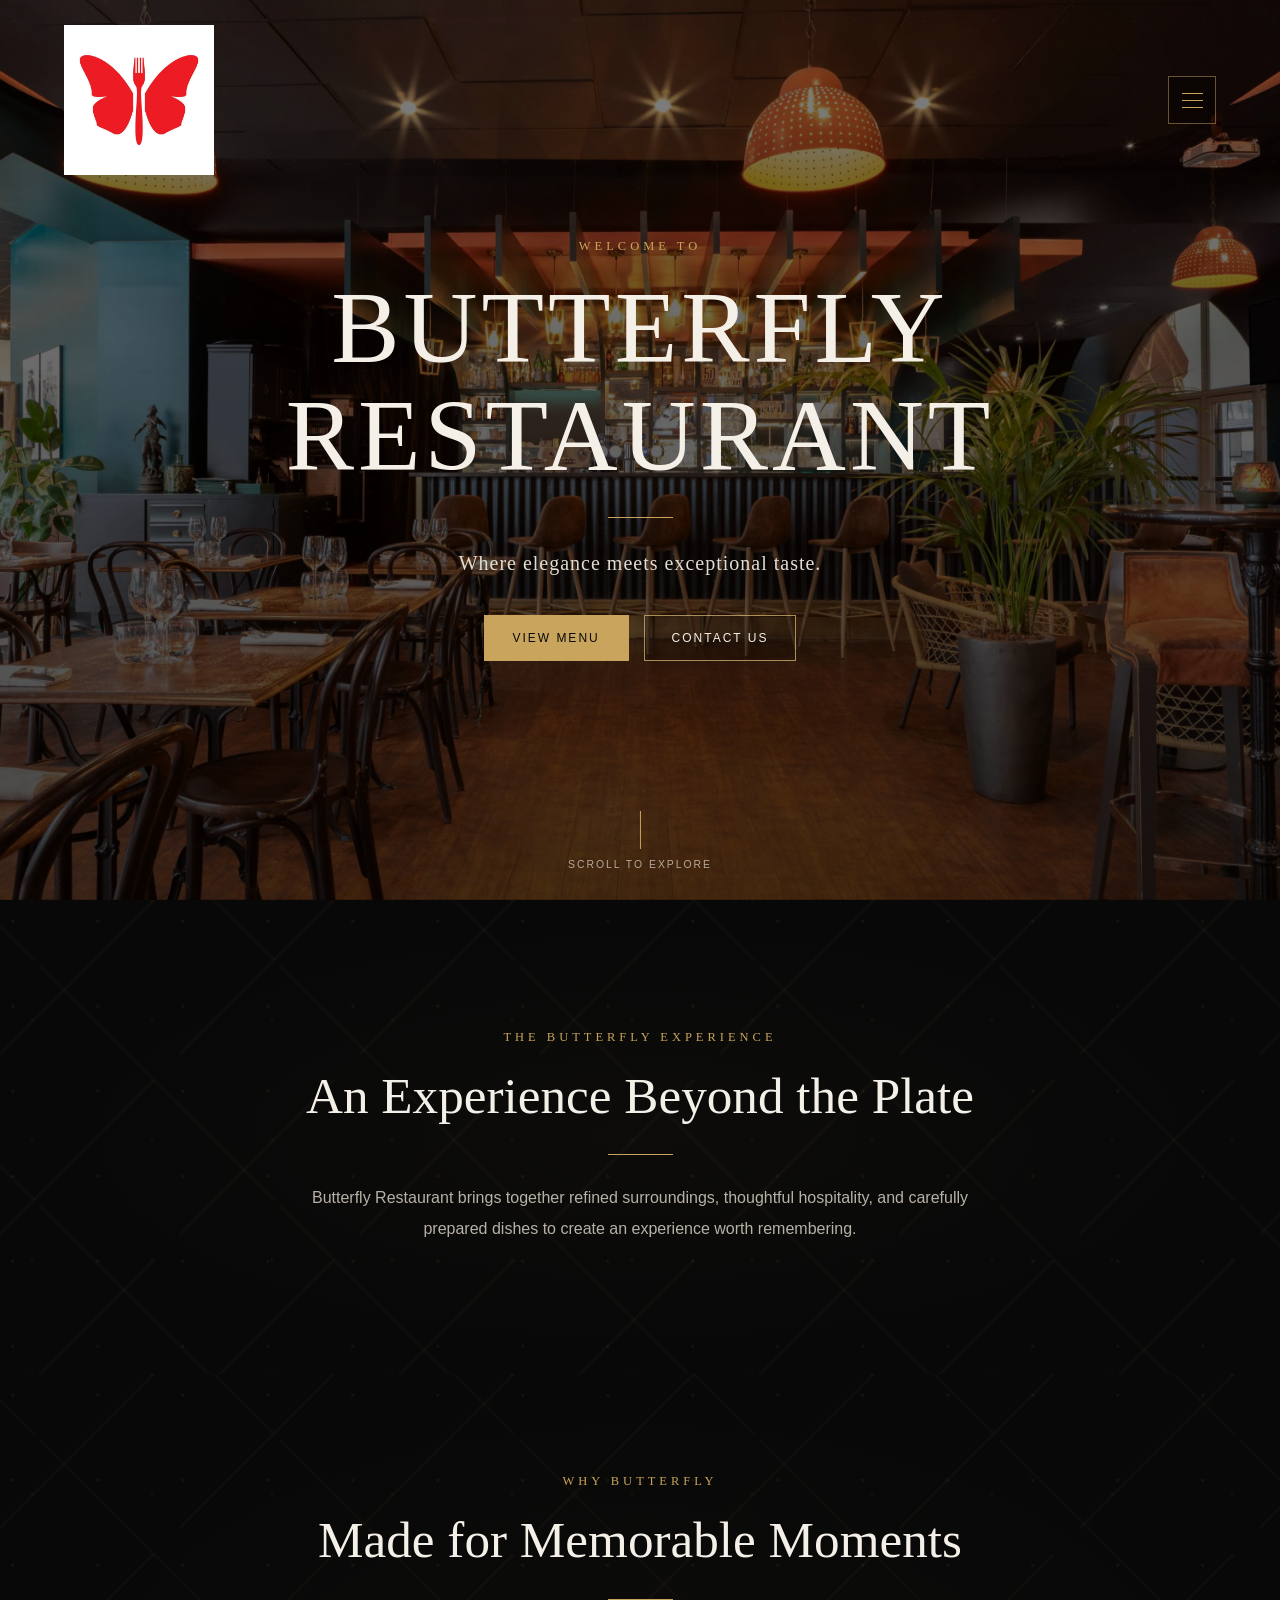
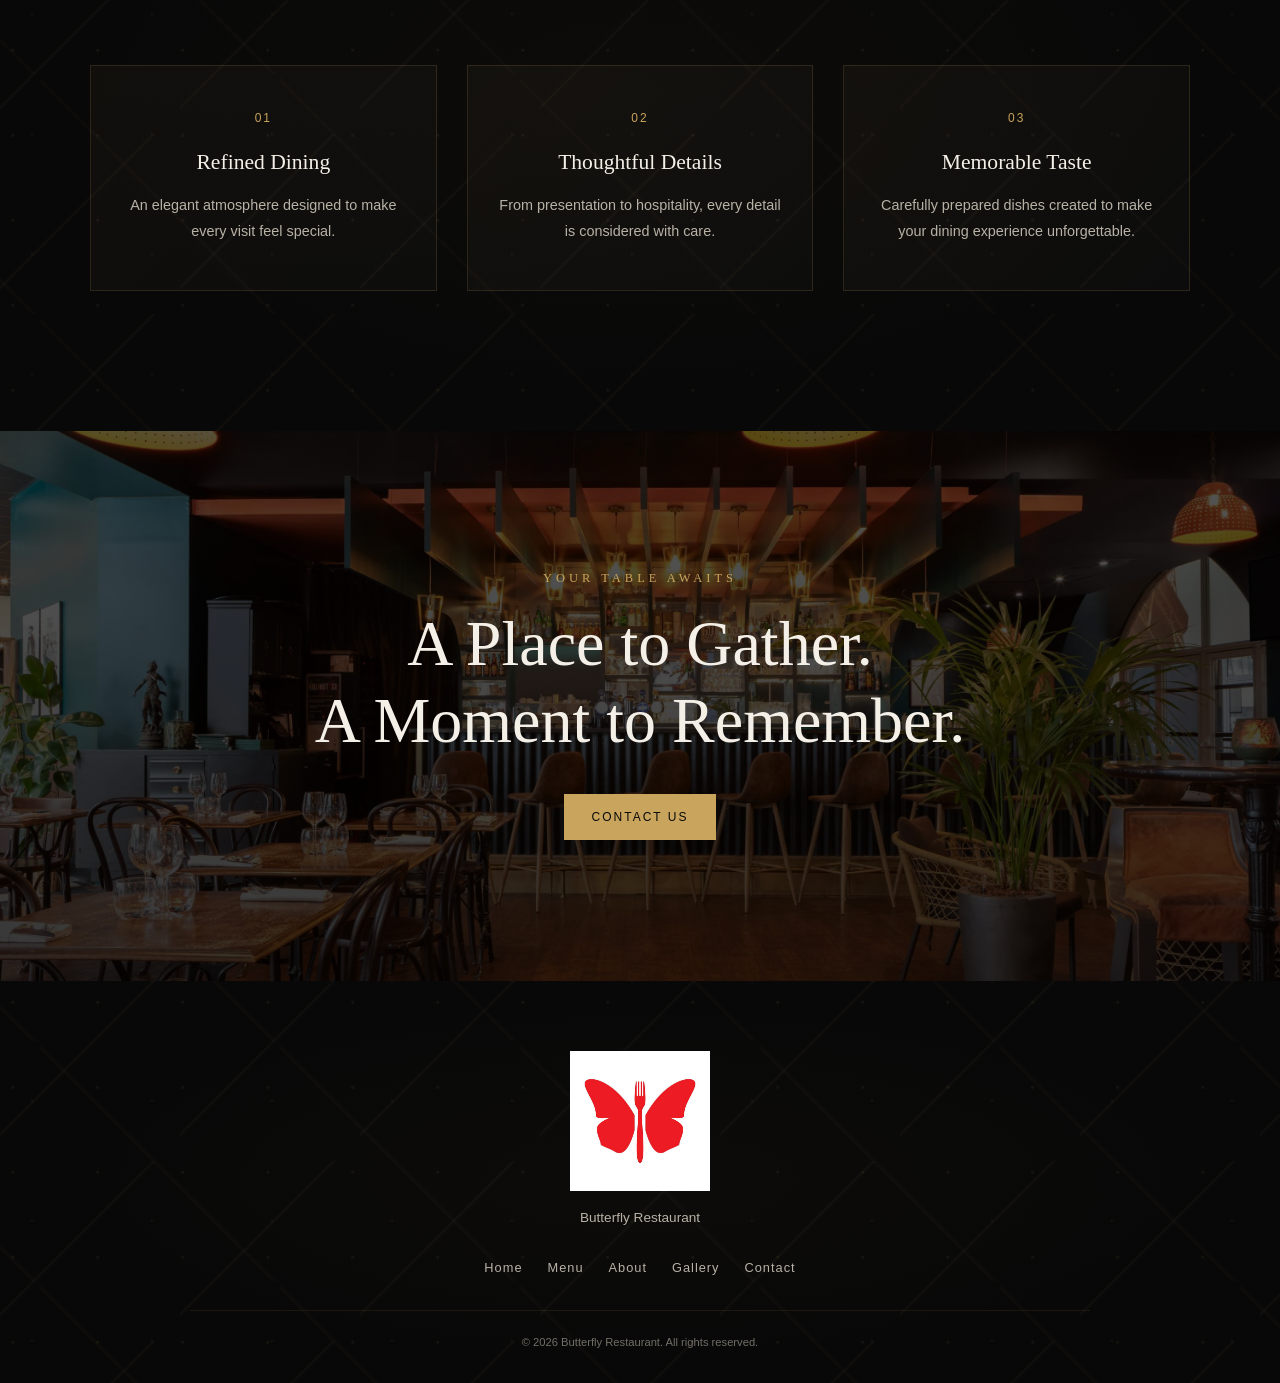
<file: index.html>
<!DOCTYPE html>
<html lang="en">
<head>
    <meta charset="UTF-8">
    <meta name="viewport" content="width=device-width, initial-scale=1.0">

    <title>Butterfly Restaurant</title>

    <link rel="stylesheet" href="style.css">
</head>

<body>

    <!-- ================= NAVBAR ================= -->

    <header class="navbar">

        <a href="index.html" class="logo">
            <img src="logo.jpg" alt="Butterfly Restaurant Logo">
        </a>

        <button class="menu-button" id="menuButton" aria-label="Open menu">
            <span></span>
            <span></span>
            <span></span>
        </button>

    </header>


    <!-- ================= FULL SCREEN MENU ================= -->

    <nav class="mobile-menu" id="mobileMenu">

        <button class="close-button" id="closeButton" aria-label="Close menu">
            ×
        </button>

        <div class="menu-links">

            <a href="index.html">Home</a>
            <a href="menu.html">Menu</a>
            <a href="about.html">About</a>
            <a href="gallery.html">Gallery</a>
            <a href="contact.html">Contact</a>

        </div>

    </nav>


    <!-- ================= HERO ================= -->

    <main>

        <section class="hero">

            <div class="hero-image"></div>

            <div class="hero-overlay"></div>

            <div class="hero-content">

                <p class="hero-label">WELCOME TO</p>

                <h1>Butterfly Restaurant</h1>

                <div class="gold-line"></div>

                <p class="hero-tagline">
                    Where elegance meets exceptional taste.
                </p>

                <div class="hero-buttons">

                    <a href="menu.html" class="gold-button">
                        View Menu
                    </a>

                    <a href="contact.html" class="outline-button">
                        Contact Us
                    </a>

                </div>

            </div>

            <div class="scroll-indicator">
                <span></span>
                <p>Scroll to explore</p>
            </div>

        </section>


        <!-- ================= INTRODUCTION ================= -->

        <section class="introduction section-pattern">

            <div class="section-container">

                <p class="section-label">THE BUTTERFLY EXPERIENCE</p>

                <h2>An Experience Beyond the Plate</h2>

                <div class="gold-line center"></div>

                <p class="intro-text">
                    Butterfly Restaurant brings together refined surroundings,
                    thoughtful hospitality, and carefully prepared dishes to
                    create an experience worth remembering.
                </p>

            </div>

        </section>


        <!-- ================= WHY CHOOSE US ================= -->

        <section class="why-us section-pattern">

            <div class="section-container">

                <p class="section-label">WHY BUTTERFLY</p>

                <h2>Made for Memorable Moments</h2>

                <div class="gold-line center"></div>


                <div class="features">


                    <!-- FEATURE 1 -->

                    <div class="feature-card">

                        <div class="feature-number">
                            01
                        </div>

                        <h3>Refined Dining</h3>

                        <p>
                            An elegant atmosphere designed to make every
                            visit feel special.
                        </p>

                    </div>


                    <!-- FEATURE 2 -->

                    <div class="feature-card">

                        <div class="feature-number">
                            02
                        </div>

                        <h3>Thoughtful Details</h3>

                        <p>
                            From presentation to hospitality, every detail
                            is considered with care.
                        </p>

                    </div>


                    <!-- FEATURE 3 -->

                    <div class="feature-card">

                        <div class="feature-number">
                            03
                        </div>

                        <h3>Memorable Taste</h3>

                        <p>
                            Carefully prepared dishes created to make your
                            dining experience unforgettable.
                        </p>

                    </div>


                </div>

            </div>

        </section>


        <!-- ================= FEATURED EXPERIENCE ================= -->

        <section class="experience">

            <div class="experience-image"></div>

            <div class="experience-overlay"></div>

            <div class="experience-content">

                <p class="section-label">YOUR TABLE AWAITS</p>

                <h2>A Place to Gather.<br>A Moment to Remember.</h2>

                <a href="contact.html" class="gold-button">
                    Contact Us
                </a>

            </div>

        </section>


        <!-- ================= FOOTER ================= -->

        <footer class="footer section-pattern">

            <div class="footer-content">

                <img
                    src="logo.jpg"
                    alt="Butterfly Restaurant Logo"
                    class="footer-logo"
                >

                <p>
                    Butterfly Restaurant
                </p>

                <div class="footer-links">

                    <a href="index.html">Home</a>
                    <a href="menu.html">Menu</a>
                    <a href="about.html">About</a>
                    <a href="gallery.html">Gallery</a>
                    <a href="contact.html">Contact</a>

                </div>

                <p class="copyright">
                    © 2026 Butterfly Restaurant. All rights reserved.
                </p>

            </div>

        </footer>

    </main>


    <script src="script.js"></script>

</body>
  </html>
</file>
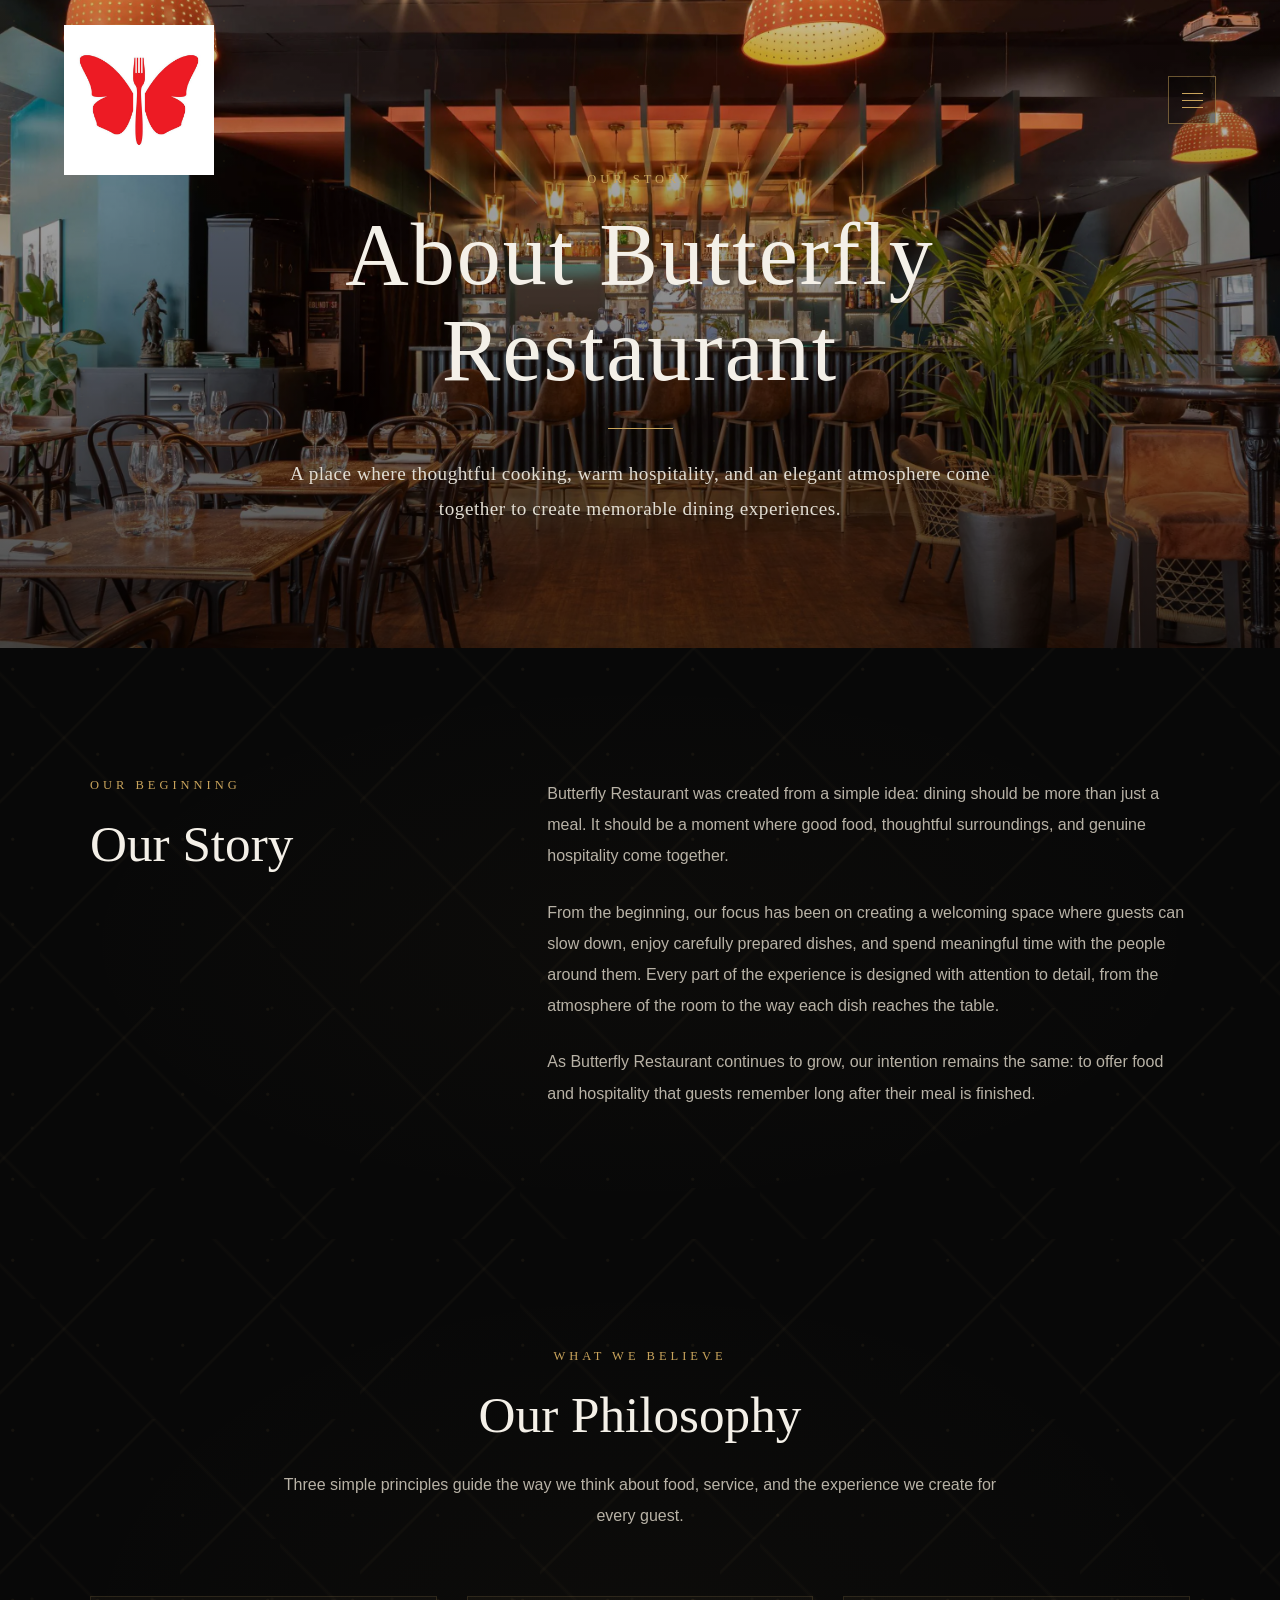
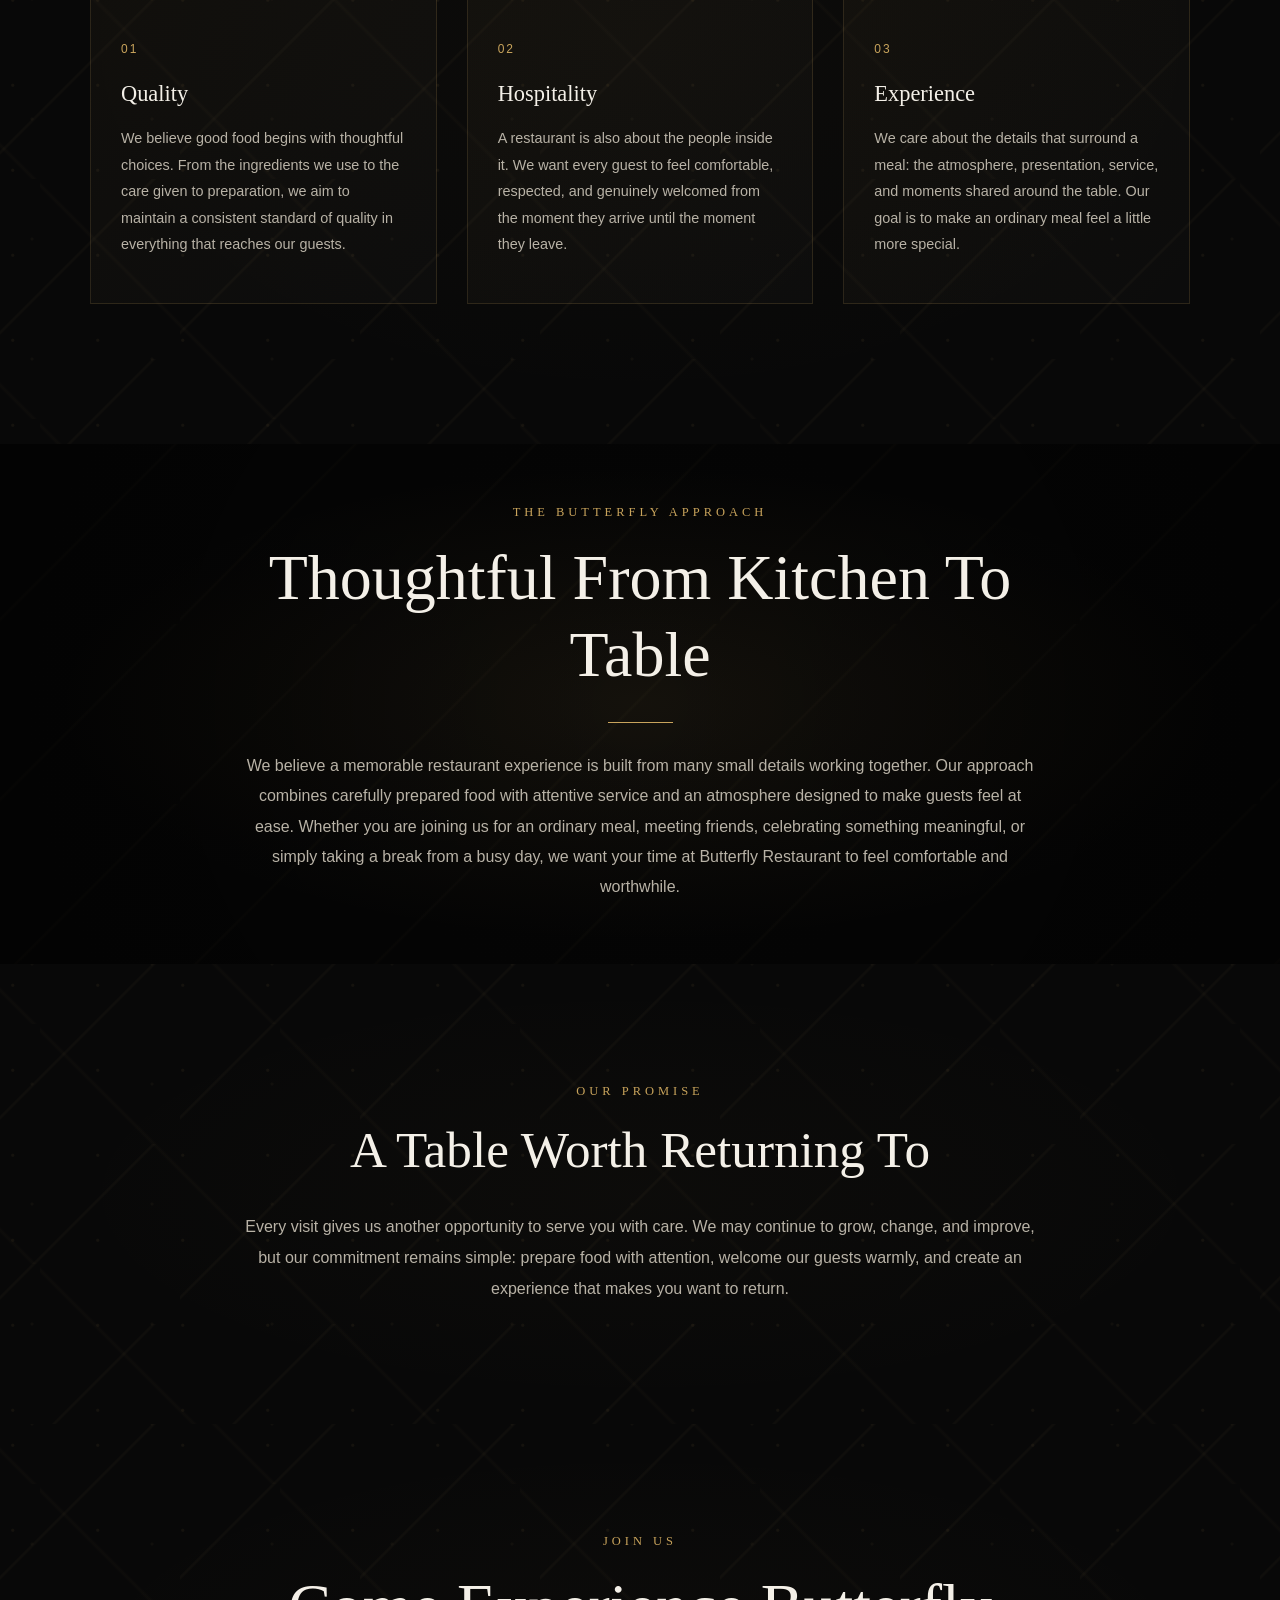
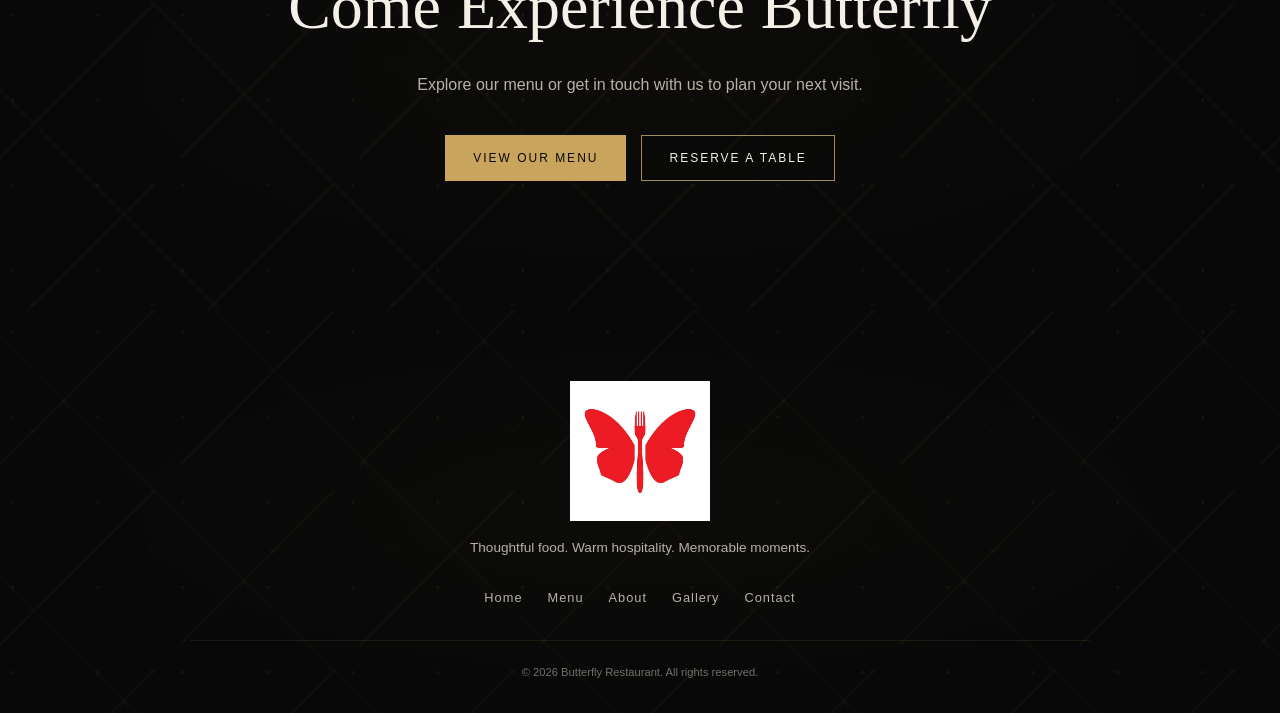
<file: about.html>
<!DOCTYPE html>
<html lang="en">

<head>

    <meta charset="UTF-8">

    <meta name="viewport" content="width=device-width, initial-scale=1.0">

    <title>About Us | Butterfly Restaurant</title>

    <!-- Global Styles -->
    <link rel="stylesheet" href="style.css">

    <!-- About Page Styles -->
    <link rel="stylesheet" href="about.css">

</head>


<body>


    <!-- ==================================================
         NAVBAR
    ================================================== -->

    <header class="navbar">

        <a href="index.html" class="logo">

            <img src="logo.jpg" alt="Butterfly Restaurant">

        </a>


        <button
            class="menu-button"
            id="menuButton"
            aria-label="Open menu"
        >

            <span></span>
            <span></span>
            <span></span>

        </button>

    </header>



    <!-- ==================================================
         FULL SCREEN MENU
    ================================================== -->

    <div class="mobile-menu" id="mobileMenu">

        <button
            class="close-button"
            id="closeButton"
            aria-label="Close menu"
        >
            ×
        </button>


        <nav class="menu-links">

            <a href="index.html">Home</a>

            <a href="menu.html">Menu</a>

            <a href="about.html">About</a>
           
            <a href="gallery.html">Gallery</a>

            <a href="contact.html">Contact</a>

        </nav>

    </div>



    <!-- ==================================================
         ABOUT HERO
    ================================================== -->

    <section class="about-hero">

        <div class="about-hero-overlay"></div>

        <div class="about-hero-pattern"></div>


        <div class="about-hero-content">

            <p class="hero-label">
                Our Story
            </p>

            <h1>
                About Butterfly Restaurant
            </h1>

            <div class="gold-line"></div>

            <p class="about-hero-text">
                A place where thoughtful cooking, warm hospitality,
                and an elegant atmosphere come together to create
                memorable dining experiences.
            </p>

        </div>

    </section>



    <!-- ==================================================
         OUR STORY
    ================================================== -->

    <section class="about-section section-pattern">

        <div class="about-container story-layout">

            <div class="about-heading">

                <p class="section-label">
                    Our Beginning
                </p>

                <h2>
                    Our Story
                </h2>

            </div>


            <div class="about-text">

                <p>
                    Butterfly Restaurant was created from a simple
                    idea: dining should be more than just a meal.
                    It should be a moment where good food, thoughtful
                    surroundings, and genuine hospitality come together.
                </p>

                <p>
                    From the beginning, our focus has been on creating
                    a welcoming space where guests can slow down,
                    enjoy carefully prepared dishes, and spend meaningful
                    time with the people around them. Every part of the
                    experience is designed with attention to detail,
                    from the atmosphere of the room to the way each
                    dish reaches the table.
                </p>

                <p>
                    As Butterfly Restaurant continues to grow, our
                    intention remains the same: to offer food and
                    hospitality that guests remember long after their
                    meal is finished.
                </p>

            </div>

        </div>

    </section>



    <!-- ==================================================
         OUR PHILOSOPHY
    ================================================== -->

    <section class="philosophy section-pattern">

        <div class="about-container">

            <div class="section-heading">

                <p class="section-label">
                    What We Believe
                </p>

                <h2>
                    Our Philosophy
                </h2>

                <p class="section-intro">
                    Three simple principles guide the way we think
                    about food, service, and the experience we create
                    for every guest.
                </p>

            </div>


            <div class="philosophy-grid">


                <!-- QUALITY -->

                <article class="philosophy-card">

                    <span class="philosophy-number">
                        01
                    </span>

                    <h3>
                        Quality
                    </h3>

                    <p>
                        We believe good food begins with thoughtful
                        choices. From the ingredients we use to the
                        care given to preparation, we aim to maintain
                        a consistent standard of quality in everything
                        that reaches our guests.
                    </p>

                </article>



                <!-- HOSPITALITY -->

                <article class="philosophy-card">

                    <span class="philosophy-number">
                        02
                    </span>

                    <h3>
                        Hospitality
                    </h3>

                    <p>
                        A restaurant is also about the people inside it.
                        We want every guest to feel comfortable,
                        respected, and genuinely welcomed from the
                        moment they arrive until the moment they leave.
                    </p>

                </article>



                <!-- EXPERIENCE -->

                <article class="philosophy-card">

                    <span class="philosophy-number">
                        03
                    </span>

                    <h3>
                        Experience
                    </h3>

                    <p>
                        We care about the details that surround a meal:
                        the atmosphere, presentation, service, and
                        moments shared around the table. Our goal is to
                        make an ordinary meal feel a little more special.
                    </p>

                </article>


            </div>

        </div>

    </section>



    <!-- ==================================================
         OUR APPROACH
    ================================================== -->

    <section class="approach-section">

        <div class="approach-overlay"></div>

        <div class="about-container approach-content">

            <p class="section-label">
                The Butterfly Approach
            </p>

            <h2>
                Thoughtful From Kitchen To Table
            </h2>

            <div class="gold-line center"></div>

            <p>
                We believe a memorable restaurant experience is built
                from many small details working together. Our approach
                combines carefully prepared food with attentive service
                and an atmosphere designed to make guests feel at ease.
                Whether you are joining us for an ordinary meal, meeting
                friends, celebrating something meaningful, or simply
                taking a break from a busy day, we want your time at
                Butterfly Restaurant to feel comfortable and worthwhile.
            </p>

        </div>

    </section>



    <!-- ==================================================
         OUR PROMISE
    ================================================== -->

    <section class="promise section-pattern">

        <div class="about-container promise-content">

            <p class="section-label">
                Our Promise
            </p>

            <h2>
                A Table Worth Returning To
            </h2>

            <p>
                Every visit gives us another opportunity to serve you
                with care. We may continue to grow, change, and improve,
                but our commitment remains simple: prepare food with
                attention, welcome our guests warmly, and create an
                experience that makes you want to return.
            </p>

        </div>

    </section>



    <!-- ==================================================
         CALL TO ACTION
    ================================================== -->

    <section class="about-cta section-pattern">

        <div class="about-container">

            <p class="section-label">
                Join Us
            </p>

            <h2>
                Come Experience Butterfly
            </h2>

            <p>
                Explore our menu or get in touch with us to plan
                your next visit.
            </p>


            <div class="hero-buttons">

                <a href="menu.html" class="gold-button">
                    View Our Menu
                </a>

                <a href="contact.html" class="outline-button">
                    Reserve a Table
                </a>

            </div>

        </div>

    </section>



    <!-- ==================================================
         FOOTER
    ================================================== -->

    <footer class="footer section-pattern">

        <div class="footer-content">

            <img
                src="logo.jpg"
                alt="Butterfly Restaurant"
                class="footer-logo"
            >

            <p>
                Thoughtful food. Warm hospitality. Memorable moments.
            </p>


            <div class="footer-links">

                <a href="index.html">Home</a>

                <a href="menu.html">Menu</a>

                <a href="about.html">About</a>

                <a href="gallery.html">Gallery</a>

                <a href="contact.html">Contact</a>

            </div>


            <p class="copyright">
                © 2026 Butterfly Restaurant. All rights reserved.
            </p>

        </div>

    </footer>



    <!-- ==================================================
         GLOBAL JAVASCRIPT
    ================================================== -->

    <script src="script.js"></script>

</body>

  </html>
</file>
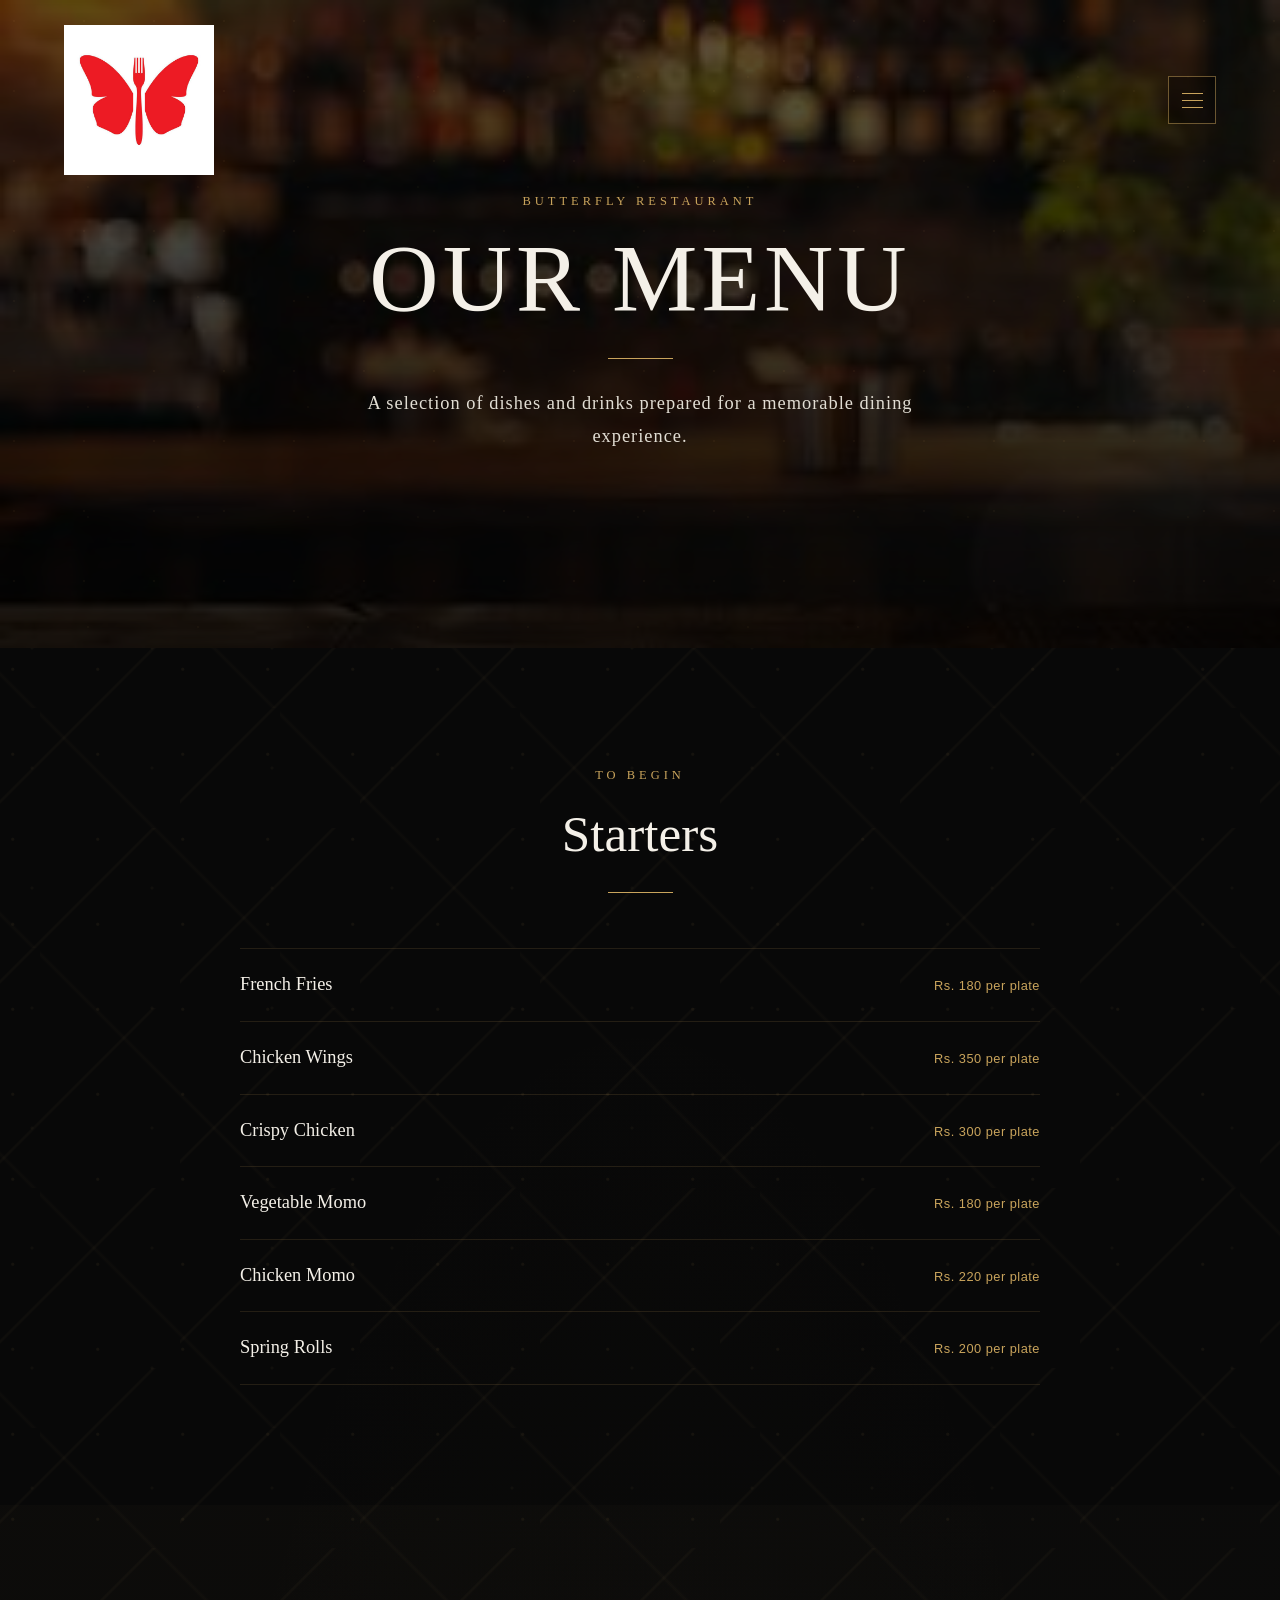
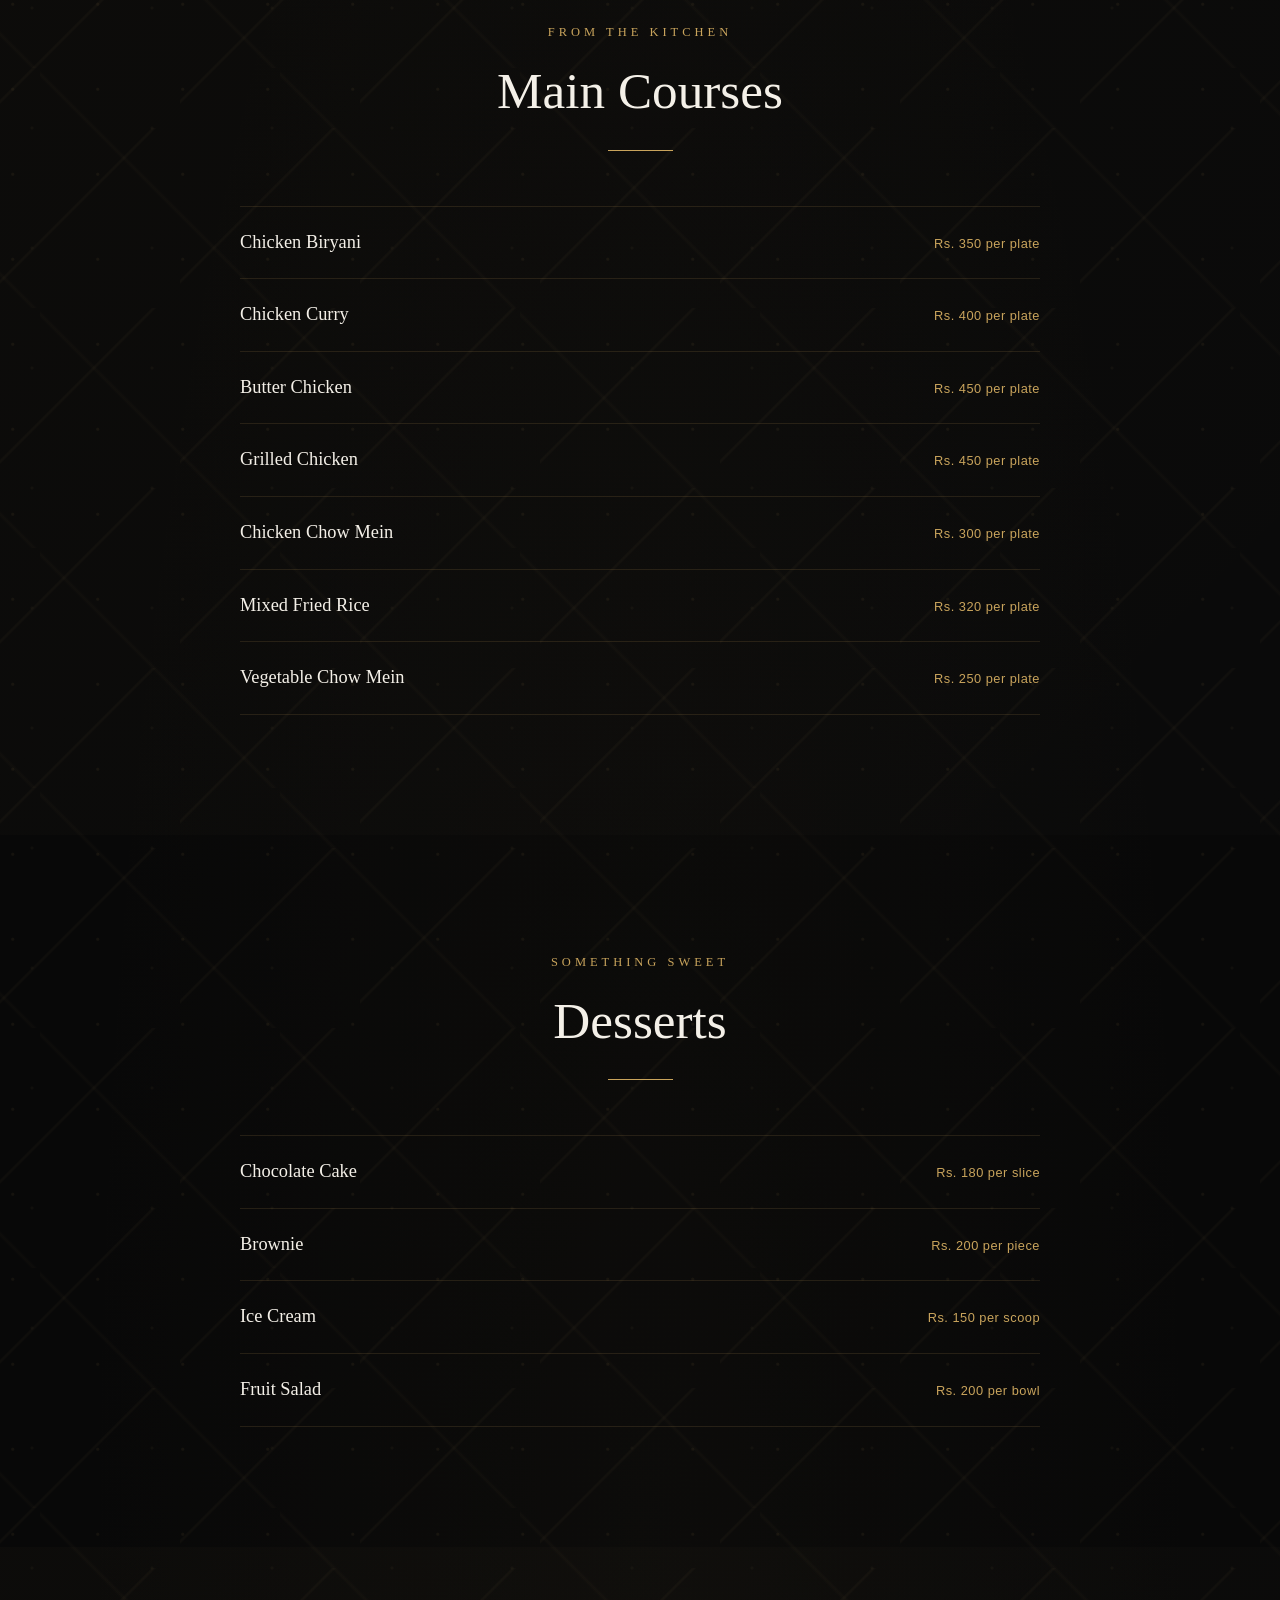
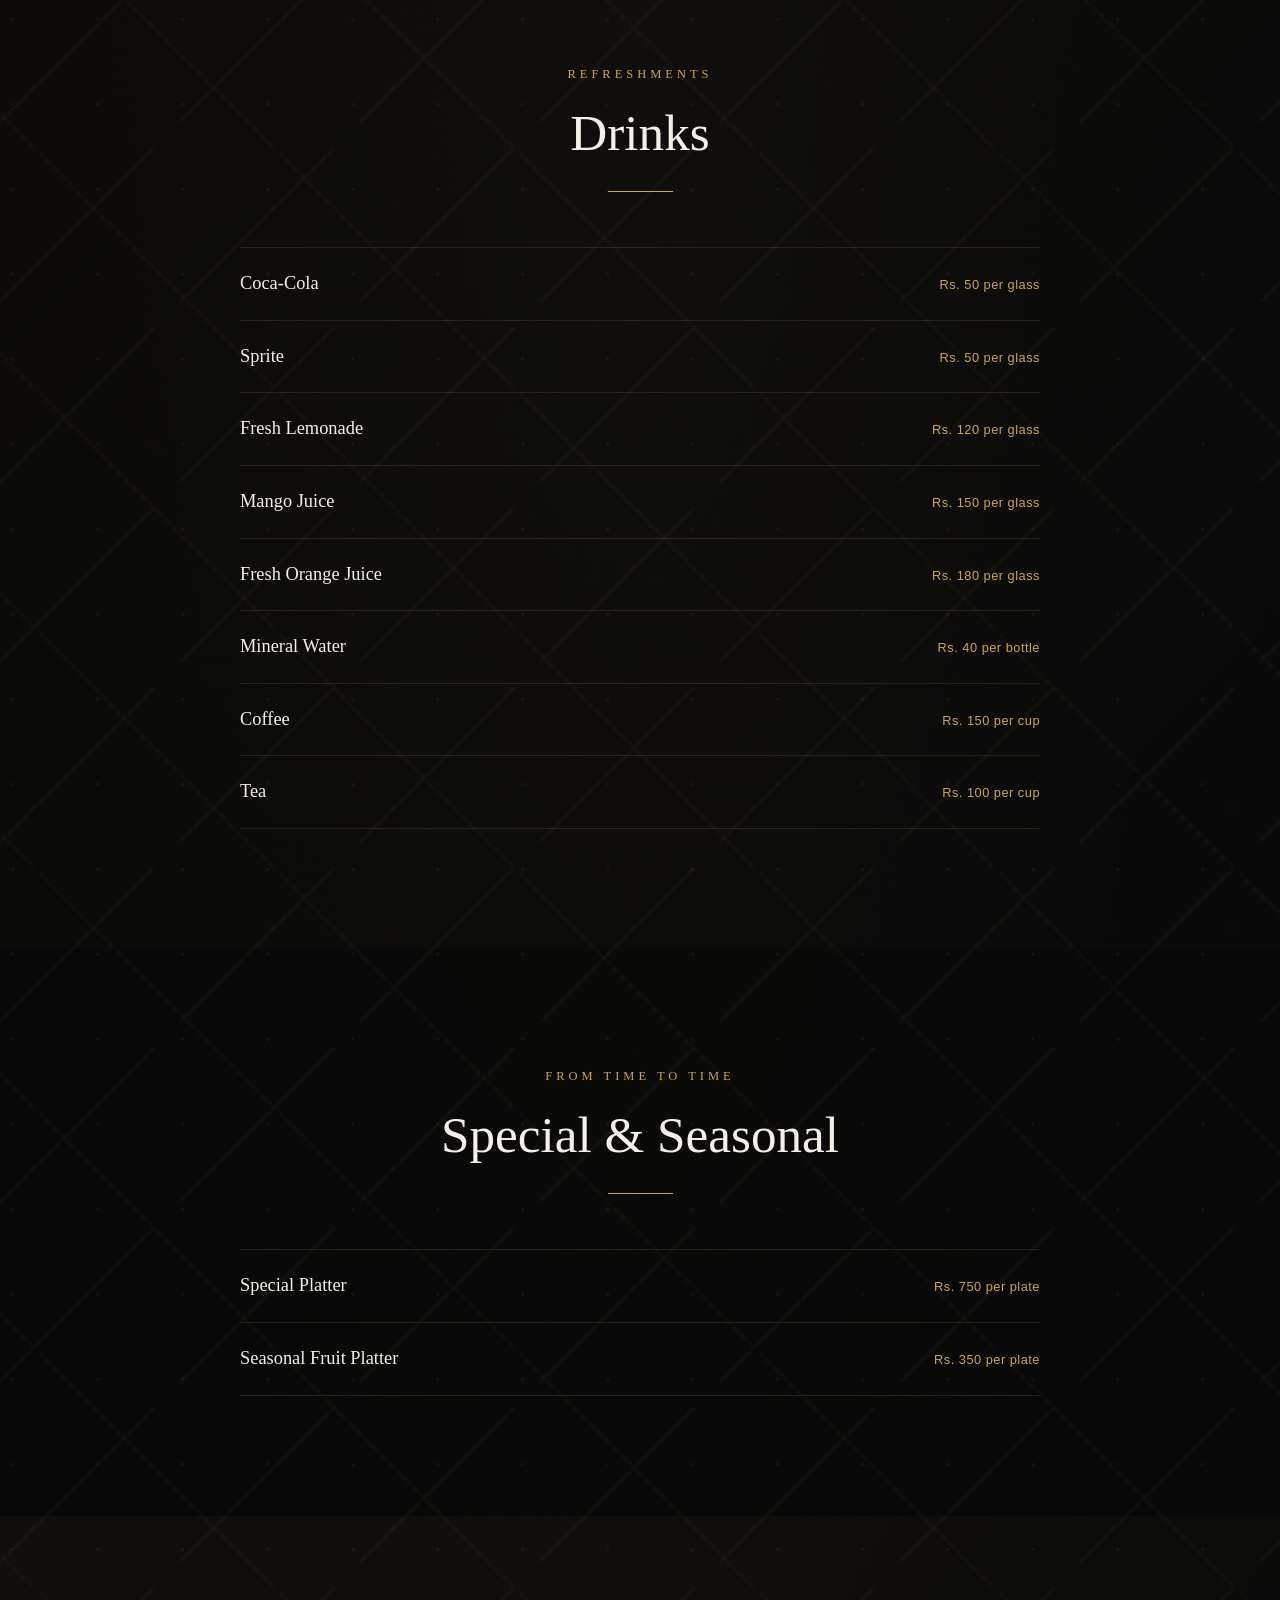
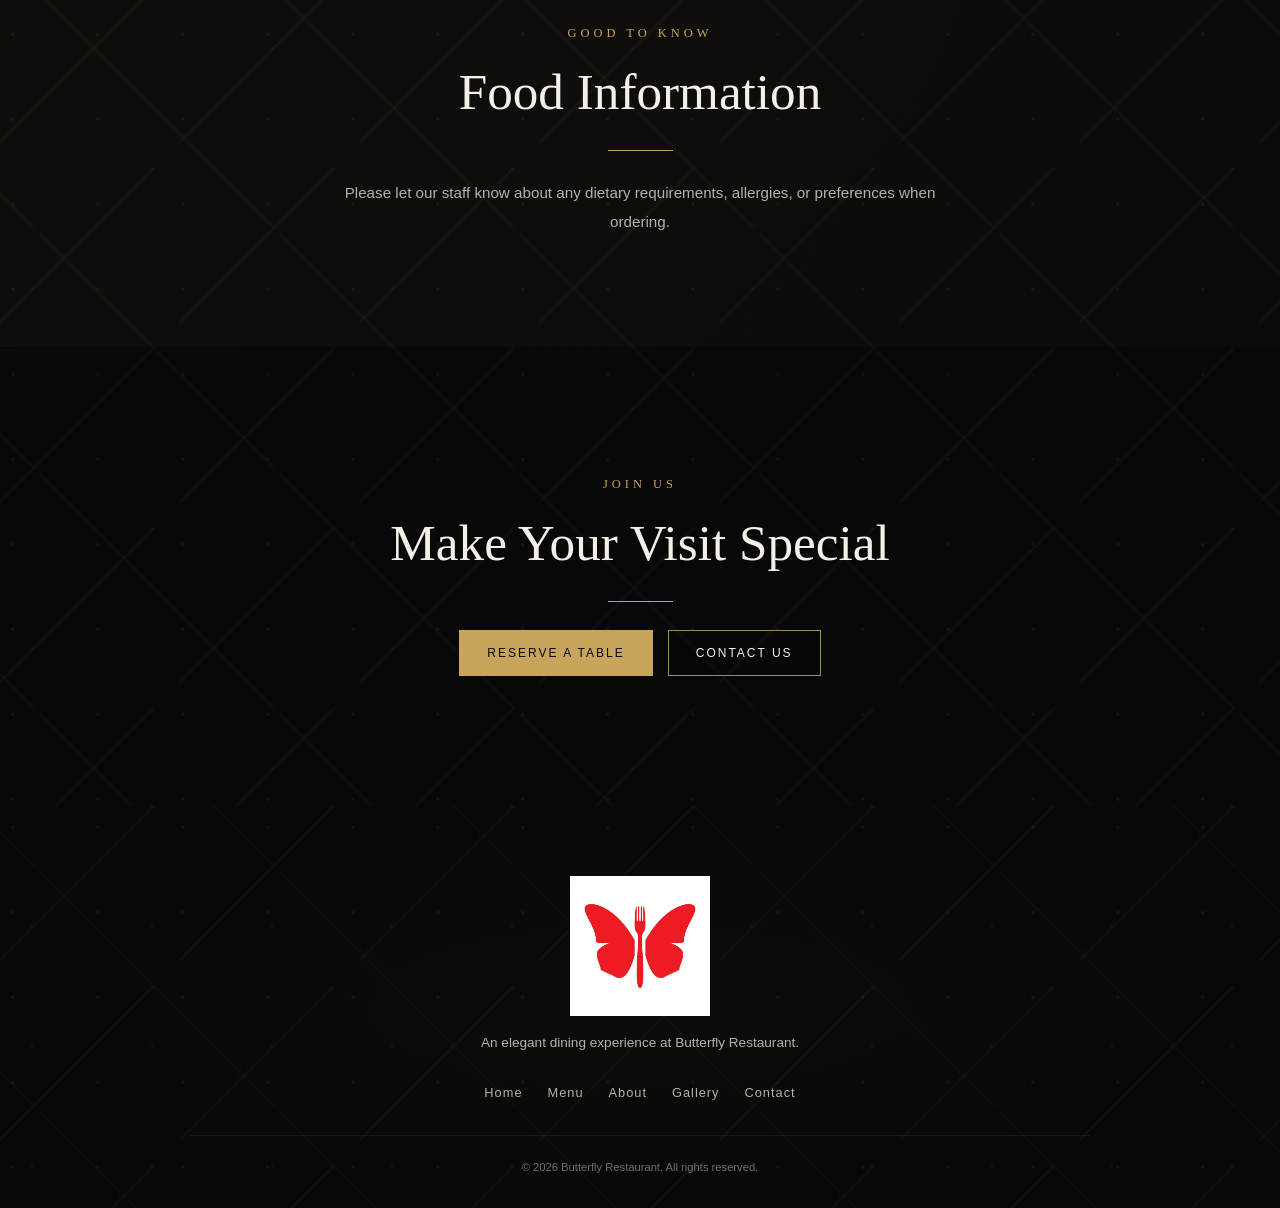
<file: menu.html>
<!DOCTYPE html>
<html lang="en">

<head>
    <meta charset="UTF-8">

    <meta
        name="viewport"
        content="width=device-width, initial-scale=1.0"
    >

    <title>Menu | Butterfly Restaurant</title>

    <link rel="stylesheet" href="style.css">
    <link rel="stylesheet" href="menu.css">
</head>

<body>


    <!-- ==================================================
         NAVBAR
    ================================================== -->

    <header class="navbar">

        <a href="index.html" class="logo">
            <img src="logo.jpg" alt="Butterfly Restaurant">
        </a>

        <button
            class="menu-button"
            id="menuButton"
            aria-label="Open menu"
        >
            <span></span>
            <span></span>
            <span></span>
        </button>

    </header>


    <!-- ==================================================
         FULL SCREEN MENU
    ================================================== -->

    <div class="mobile-menu" id="mobileMenu">

        <button
            class="close-button"
            id="closeButton"
            aria-label="Close menu"
        >
            ×
        </button>

        <nav class="menu-links">

            <a href="index.html">Home</a>
            <a href="menu.html">Menu</a>
            <a href="about.html">About</a>
            <a href="gallery.html">Gallery</a>
            <a href="contact.html">Contact</a>

        </nav>

    </div>


    <!-- ==================================================
         MENU HERO
    ================================================== -->

    <section class="menu-hero">

        <div class="menu-hero-image"></div>

        <div class="menu-hero-overlay"></div>

        <div class="menu-hero-content">

            <p class="hero-label">Butterfly Restaurant</p>

            <h1>Our Menu</h1>

            <div class="gold-line"></div>

            <p class="menu-hero-text">
                A selection of dishes and drinks prepared
                for a memorable dining experience.
            </p>

        </div>

    </section>


    <!-- ==================================================
         MENU
    ================================================== -->

    <main class="section-pattern">


        <!-- STARTERS -->

        <section class="menu-section">

            <div class="section-container">

                <p class="section-label">To Begin</p>

                <h2>Starters</h2>

                <div class="gold-line center"></div>

                <div class="menu-list">

                    <div class="menu-item">
                        <h3>French Fries</h3>
                        <span>Rs. 180 per plate</span>
                    </div>

                    <div class="menu-item">
                        <h3>Chicken Wings</h3>
                        <span>Rs. 350 per plate</span>
                    </div>

                    <div class="menu-item">
                        <h3>Crispy Chicken</h3>
                        <span>Rs. 300 per plate</span>
                    </div>

                    <div class="menu-item">
                        <h3>Vegetable Momo</h3>
                        <span>Rs. 180 per plate</span>
                    </div>

                    <div class="menu-item">
                        <h3>Chicken Momo</h3>
                        <span>Rs. 220 per plate</span>
                    </div>

                    <div class="menu-item">
                        <h3>Spring Rolls</h3>
                        <span>Rs. 200 per plate</span>
                    </div>

                </div>

            </div>

        </section>


        <!-- MAIN COURSES -->

        <section class="menu-section menu-section-dark">

            <div class="section-container">

                <p class="section-label">From The Kitchen</p>

                <h2>Main Courses</h2>

                <div class="gold-line center"></div>

                <div class="menu-list">

                    <div class="menu-item">
                        <h3>Chicken Biryani</h3>
                        <span>Rs. 350 per plate</span>
                    </div>

                    <div class="menu-item">
                        <h3>Chicken Curry</h3>
                        <span>Rs. 400 per plate</span>
                    </div>

                    <div class="menu-item">
                        <h3>Butter Chicken</h3>
                        <span>Rs. 450 per plate</span>
                    </div>

                    <div class="menu-item">
                        <h3>Grilled Chicken</h3>
                        <span>Rs. 450 per plate</span>
                    </div>

                    <div class="menu-item">
                        <h3>Chicken Chow Mein</h3>
                        <span>Rs. 300 per plate</span>
                    </div>

                    <div class="menu-item">
                        <h3>Mixed Fried Rice</h3>
                        <span>Rs. 320 per plate</span>
                    </div>

                    <div class="menu-item">
                        <h3>Vegetable Chow Mein</h3>
                        <span>Rs. 250 per plate</span>
                    </div>

                </div>

            </div>

        </section>


        <!-- DESSERTS -->

        <section class="menu-section">

            <div class="section-container">

                <p class="section-label">Something Sweet</p>

                <h2>Desserts</h2>

                <div class="gold-line center"></div>

                <div class="menu-list">

                    <div class="menu-item">
                        <h3>Chocolate Cake</h3>
                        <span>Rs. 180 per slice</span>
                    </div>

                    <div class="menu-item">
                        <h3>Brownie</h3>
                        <span>Rs. 200 per piece</span>
                    </div>

                    <div class="menu-item">
                        <h3>Ice Cream</h3>
                        <span>Rs. 150 per scoop</span>
                    </div>

                    <div class="menu-item">
                        <h3>Fruit Salad</h3>
                        <span>Rs. 200 per bowl</span>
                    </div>

                </div>

            </div>

        </section>


        <!-- DRINKS -->

        <section class="menu-section menu-section-dark">

            <div class="section-container">

                <p class="section-label">Refreshments</p>

                <h2>Drinks</h2>

                <div class="gold-line center"></div>

                <div class="menu-list">

                    <div class="menu-item">
                        <h3>Coca-Cola</h3>
                        <span>Rs. 50 per glass</span>
                    </div>

                    <div class="menu-item">
                        <h3>Sprite</h3>
                        <span>Rs. 50 per glass</span>
                    </div>

                    <div class="menu-item">
                        <h3>Fresh Lemonade</h3>
                        <span>Rs. 120 per glass</span>
                    </div>

                    <div class="menu-item">
                        <h3>Mango Juice</h3>
                        <span>Rs. 150 per glass</span>
                    </div>

                    <div class="menu-item">
                        <h3>Fresh Orange Juice</h3>
                        <span>Rs. 180 per glass</span>
                    </div>

                    <div class="menu-item">
                        <h3>Mineral Water</h3>
                        <span>Rs. 40 per bottle</span>
                    </div>

                    <div class="menu-item">
                        <h3>Coffee</h3>
                        <span>Rs. 150 per cup</span>
                    </div>

                    <div class="menu-item">
                        <h3>Tea</h3>
                        <span>Rs. 100 per cup</span>
                    </div>

                </div>

            </div>

        </section>


        <!-- SPECIAL / SEASONAL -->

        <section class="menu-section">

            <div class="section-container">

                <p class="section-label">From Time To Time</p>

                <h2>Special & Seasonal</h2>

                <div class="gold-line center"></div>

                <div class="menu-list">

                    <div class="menu-item">
                        <h3>Special Platter</h3>
                        <span>Rs. 750 per plate</span>
                    </div>

                    <div class="menu-item">
                        <h3>Seasonal Fruit Platter</h3>
                        <span>Rs. 350 per plate</span>
                    </div>

                </div>

            </div>

        </section>


        <!-- FOOD INFORMATION -->

        <section class="menu-info">

            <div class="section-container">

                <p class="section-label">Good To Know</p>

                <h2>Food Information</h2>

                <div class="gold-line center"></div>

                <p>
                    Please let our staff know about any dietary
                    requirements, allergies, or preferences when ordering.
                </p>

            </div>

        </section>


        <!-- CTA -->

        <section class="menu-cta">

            <div class="section-container">

                <p class="section-label">Join Us</p>

                <h2>Make Your Visit Special</h2>

                <div class="gold-line center"></div>

                <div class="menu-cta-buttons">

                    <a href="contact.html" class="gold-button">
                        Reserve a Table
                    </a>

                    <a href="contact.html" class="outline-button">
                        Contact Us
                    </a>

                </div>

            </div>

        </section>


    </main>


    <!-- ==================================================
         FOOTER
    ================================================== -->

    <footer class="footer section-pattern">

        <div class="footer-content">

            <img
                src="logo.jpg"
                alt="Butterfly Restaurant"
                class="footer-logo"
            >

            <p>
                An elegant dining experience at Butterfly Restaurant.
            </p>

            <nav class="footer-links">

                <a href="index.html">Home</a>
                <a href="menu.html">Menu</a>
                <a href="about.html">About</a>
                <a href="gallery.html">Gallery</a>
                <a href="contact.html">Contact</a>

            </nav>

            <p class="copyright">
                © 2026 Butterfly Restaurant. All rights reserved.
            </p>

        </div>

    </footer>


    <script src="script.js"></script>

</body>

  </html>
</file>
<file: style.css>
/* ==================================================
   BUTTERFLY RESTAURANT
   GLOBAL STYLES
================================================== */

* {
    margin: 0;
    padding: 0;
    box-sizing: border-box;
}

html {
    scroll-behavior: smooth;
}

body {
    background: #080808;
    color: #f4f0e8;
    font-family: Georgia, "Times New Roman", serif;
    overflow-x: hidden;
}

a {
    color: inherit;
    text-decoration: none;
}


/* ==================================================
   GOLD
================================================== */

:root {
    --black: #080808;
    --dark-black: #050505;
    --gold: #c9a45c;
    --light-gold: #e1c27a;
    --cream: #f4f0e8;
    --muted: #b8b2a6;
}


/* ==================================================
   NAVBAR
================================================== */

.navbar {
    position: absolute;
    top: 0;
    left: 0;

    width: 100%;

    padding: 25px 5%;

    display: flex;
    align-items: center;
    justify-content: space-between;

    z-index: 100;
}

.logo img {
    width: 150px;
    height: auto;

    display: block;

    transition: transform 0.4s ease;
}

.logo img:hover {
    transform: scale(1.04);
}


/* ==================================================
   HAMBURGER BUTTON
================================================== */

.menu-button {
    width: 48px;
    height: 48px;

    background: rgba(0, 0, 0, 0.35);

    border: 1px solid rgba(201, 164, 92, 0.5);

    display: flex;
    flex-direction: column;
    justify-content: center;
    align-items: center;

    gap: 6px;

    cursor: pointer;

    transition: 0.4s ease;
}

.menu-button:hover {
    background: rgba(201, 164, 92, 0.15);
    border-color: var(--gold);
}

.menu-button span {
    width: 21px;
    height: 1px;

    background: var(--gold);

    transition: 0.3s ease;
}


/* ==================================================
   FULL SCREEN MENU
================================================== */

.mobile-menu {
    position: fixed;

    inset: 0;

    background:
        radial-gradient(
            circle at 20% 30%,
            rgba(201, 164, 92, 0.08),
            transparent 35%
        ),
        radial-gradient(
            circle at 80% 70%,
            rgba(201, 164, 92, 0.06),
            transparent 35%
        ),
        #080808;

    z-index: 200;

    display: flex;
    justify-content: center;
    align-items: center;

    opacity: 0;
    visibility: hidden;

    transform: scale(1.04);

    transition:
        opacity 0.4s ease,
        visibility 0.4s ease,
        transform 0.4s ease;
}

.mobile-menu.active {
    opacity: 1;
    visibility: visible;
    transform: scale(1);
}

.close-button {
    position: absolute;

    top: 25px;
    right: 5%;

    background: transparent;

    border: none;

    color: var(--gold);

    font-size: 42px;

    font-family: Georgia, serif;

    cursor: pointer;
}

.menu-links {
    display: flex;
    flex-direction: column;

    align-items: center;

    gap: 25px;
}

.menu-links a {
    position: relative;

    font-size: clamp(1.5rem, 4vw, 2.3rem);

    letter-spacing: 2px;

    color: var(--cream);

    transition: color 0.3s ease;
}

.menu-links a::after {
    content: "";

    position: absolute;

    left: 50%;
    bottom: -7px;

    width: 0;
    height: 1px;

    background: var(--gold);

    transform: translateX(-50%);

    transition: width 0.3s ease;
}

.menu-links a:hover {
    color: var(--gold);
}

.menu-links a:hover::after {
    width: 100%;
}


/* ==================================================
   HERO
================================================== */

.hero {
    position: relative;

    min-height: 100vh;

    display: flex;
    justify-content: center;
    align-items: center;

    overflow: hidden;
}

.hero-image {
    position: absolute;

    inset: 0;

    background-image: url("hero.jpg");

    background-size: cover;
    background-position: center;

    transform: scale(1.04);

    animation: heroZoom 12s ease-out forwards;
}

@keyframes heroZoom {

    from {
        transform: scale(1.08);
    }

    to {
        transform: scale(1);
    }

}

.hero-overlay {
    position: absolute;

    inset: 0;

    background:
        linear-gradient(
            rgba(0, 0, 0, 0.48),
            rgba(0, 0, 0, 0.72)
        );

    z-index: 1;
}


/* ==================================================
   HERO PATTERN
================================================== */

.hero::after {
    content: "";

    position: absolute;

    inset: 0;

    z-index: 2;

    pointer-events: none;

    background-image:
        radial-gradient(
            circle at 20% 30%,
            rgba(201, 164, 92, 0.08) 1px,
            transparent 1px
        ),
        radial-gradient(
            circle at 80% 70%,
            rgba(201, 164, 92, 0.06) 1px,
            transparent 1px
        );

    background-size: 70px 70px, 110px 110px;

    opacity: 0.6;
}


/* ==================================================
   HERO CONTENT
================================================== */

.hero-content {
    position: relative;

    z-index: 5;

    text-align: center;

    width: min(900px, 90%);

    animation: heroContent 1.4s ease forwards;
}

@keyframes heroContent {

    from {
        opacity: 0;
        transform: translateY(35px);
    }

    to {
        opacity: 1;
        transform: translateY(0);
    }

}

.hero-label,
.section-label {
    color: var(--gold);

    font-size: 0.78rem;

    letter-spacing: 4px;

    text-transform: uppercase;

    margin-bottom: 20px;
}

.hero h1 {
    font-size: clamp(3rem, 8vw, 6.5rem);

    font-weight: 400;

    line-height: 1.05;

    text-transform: uppercase;

    letter-spacing: 4px;

    color: var(--cream);
}

.gold-line {
    width: 65px;
    height: 1px;

    background: var(--gold);

    margin: 28px auto;
}

.gold-line.center {
    margin-left: auto;
    margin-right: auto;
}

.hero-tagline {
    color: #e1ddd3;

    font-size: clamp(1rem, 2vw, 1.25rem);

    line-height: 1.7;

    letter-spacing: 1px;

    margin-bottom: 35px;
}


/* ==================================================
   BUTTONS
================================================== */

.hero-buttons {
    display: flex;

    justify-content: center;

    gap: 15px;

    flex-wrap: wrap;
}

.gold-button,
.outline-button {
    display: inline-flex;

    align-items: center;
    justify-content: center;

    min-width: 145px;

    padding: 15px 27px;

    font-family: Arial, sans-serif;

    font-size: 0.75rem;

    letter-spacing: 2px;

    text-transform: uppercase;

    transition: all 0.4s ease;
}

.gold-button {
    background: var(--gold);

    color: #090909;

    border: 1px solid var(--gold);
}

.gold-button:hover {
    background: var(--light-gold);

    transform: translateY(-3px);

    box-shadow:
        0 10px 30px rgba(201, 164, 92, 0.18);
}

.outline-button {
    border: 1px solid rgba(225, 194, 122, 0.7);

    color: var(--cream);

    background: rgba(0, 0, 0, 0.15);
}

.outline-button:hover {
    background: rgba(201, 164, 92, 0.12);

    border-color: var(--gold);

    color: var(--gold);

    transform: translateY(-3px);
}


/* ==================================================
   SCROLL INDICATOR
================================================== */

.scroll-indicator {
    position: absolute;

    bottom: 30px;
    left: 50%;

    transform: translateX(-50%);

    z-index: 5;

    text-align: center;

    color: rgba(244, 240, 232, 0.65);
}

.scroll-indicator span {
    display: block;

    width: 1px;
    height: 38px;

    background: var(--gold);

    margin: 0 auto 10px;

    animation: scrollLine 1.8s infinite ease-in-out;
}

.scroll-indicator p {
    font-family: Arial, sans-serif;

    font-size: 0.65rem;

    letter-spacing: 2px;

    text-transform: uppercase;
}

@keyframes scrollLine {

    0%,
    100% {
        opacity: 0.3;
        transform: scaleY(0.7);
    }

    50% {
        opacity: 1;
        transform: scaleY(1);
    }

}


/* ==================================================
   GENERAL SECTIONS
================================================== */

.section-pattern {
    position: relative;

    background-color: var(--black);

    background-image:
        linear-gradient(
            135deg,
            transparent 0%,
            transparent 42%,
            rgba(201, 164, 92, 0.035) 42.5%,
            rgba(201, 164, 92, 0.035) 43%,
            transparent 43.5%,
            transparent 100%
        ),
        linear-gradient(
            45deg,
            transparent 0%,
            transparent 48%,
            rgba(201, 164, 92, 0.025) 48.5%,
            rgba(201, 164, 92, 0.025) 49%,
            transparent 49.5%,
            transparent 100%
        ),
        radial-gradient(
            circle at 15% 25%,
            rgba(201, 164, 92, 0.07) 0,
            rgba(201, 164, 92, 0.07) 1px,
            transparent 2px
        ),
        radial-gradient(
            circle at 85% 75%,
            rgba(201, 164, 92, 0.045) 0,
            rgba(201, 164, 92, 0.045) 1px,
            transparent 2px
        ),
        radial-gradient(
            ellipse at 50% 50%,
            rgba(201, 164, 92, 0.025),
            transparent 65%
        );

    background-size:
        180px 180px,
        240px 240px,
        85px 85px,
        120px 120px,
        100% 100%;

    background-position:
        0 0,
        40px 60px,
        0 0,
        50px 30px,
        center;

    background-attachment: local;
}

.section-container {
    width: min(1100px, 88%);

    margin: auto;

    text-align: center;
}


/* ==================================================
   INTRODUCTION
================================================== */

.introduction {
    padding: 130px 0;
}

.introduction h2,
.why-us h2 {
    font-size: clamp(2rem, 4vw, 3.5rem);

    font-weight: 400;

    line-height: 1.2;

    color: var(--cream);
}

.intro-text {
    width: min(720px, 100%);

    margin: 0 auto;

    color: var(--muted);

    font-family: Arial, sans-serif;

    font-size: 1rem;

    line-height: 1.9;
}


/* ==================================================
   WHY US
================================================== */

.why-us {
    padding: 100px 0 140px;
}

.features {
    display: grid;

    grid-template-columns: repeat(3, 1fr);

    gap: 30px;

    margin-top: 65px;
}

.feature-card {
    padding: 45px 30px;

    border: 1px solid rgba(201, 164, 92, 0.16);

    background:
        linear-gradient(
            135deg,
            rgba(201, 164, 92, 0.045),
            rgba(255, 255, 255, 0.015)
        );

    transition:
        transform 0.5s ease,
        border-color 0.5s ease,
        background 0.5s ease;
}

.feature-card:hover {
    transform: translateY(-10px);

    border-color: rgba(201, 164, 92, 0.5);

    background:
        linear-gradient(
            135deg,
            rgba(201, 164, 92, 0.08),
            rgba(255, 255, 255, 0.02)
        );
}

.feature-number {
    color: var(--gold);

    font-family: Arial, sans-serif;

    font-size: 0.75rem;

    letter-spacing: 2px;

    margin-bottom: 25px;
}

.feature-card h3 {
    color: var(--cream);

    font-size: 1.35rem;

    font-weight: 400;

    margin-bottom: 18px;
}

.feature-card p {
    color: var(--muted);

    font-family: Arial, sans-serif;

    font-size: 0.9rem;

    line-height: 1.8;
}


/* ==================================================
   EXPERIENCE IMAGE SECTION
================================================== */

.experience {
    position: relative;

    min-height: 550px;

    display: flex;

    align-items: center;

    justify-content: center;

    overflow: hidden;
}

.experience-image {
    position: absolute;

    inset: 0;

    background-image: url("hero.jpg");

    background-size: cover;

    background-position: center;
}

.experience-overlay {
    position: absolute;

    inset: 0;

    background:
        linear-gradient(
            rgba(0, 0, 0, 0.65),
            rgba(0, 0, 0, 0.78)
        );
}

.experience-content {
    position: relative;

    z-index: 2;

    text-align: center;

    width: min(800px, 90%);
}

.experience-content h2 {
    font-size: clamp(2rem, 5vw, 4rem);

    line-height: 1.2;

    font-weight: 400;

    margin-bottom: 35px;
}


/* ==================================================
   FOOTER
================================================== */

.footer {
    padding: 70px 0 35px;

    text-align: center;
}

.footer-content {
    width: min(900px, 90%);

    margin: auto;
}

.footer-logo {
    width: 140px;

    margin-bottom: 15px;
}

.footer-content > p {
    color: var(--muted);

    font-family: Arial, sans-serif;

    font-size: 0.85rem;
}

.footer-links {
    display: flex;

    justify-content: center;

    flex-wrap: wrap;

    gap: 25px;

    margin: 35px 0;
}

.footer-links a {
    color: var(--muted);

    font-family: Arial, sans-serif;

    font-size: 0.8rem;

    letter-spacing: 1px;

    transition: color 0.3s ease;
}

.footer-links a:hover {
    color: var(--gold);
}

.copyright {
    padding-top: 25px;

    border-top: 1px solid rgba(201, 164, 92, 0.1);

    color: rgba(184, 178, 166, 0.6) !important;

    font-size: 0.7rem !important;
}


/* ==================================================
   RESPONSIVE
================================================== */

@media (max-width: 800px) {

    .navbar {
        padding: 20px 5%;
    }

    .logo img {
        width: 125px;
    }

    .hero h1 {
        letter-spacing: 2px;
    }

    .features {
        grid-template-columns: 1fr;

        max-width: 500px;

        margin-left: auto;
        margin-right: auto;
    }

    .feature-card {
        padding: 35px 25px;
    }

    .introduction {
        padding: 100px 0;
    }

    .why-us {
        padding: 80px 0 100px;
    }

    .experience {
        min-height: 500px;
    }

}


@media (max-width: 480px) {

    .hero-buttons {
        flex-direction: column;

        align-items: center;
    }

    .gold-button,
    .outline-button {
        width: 180px;
    }

    .scroll-indicator {
        bottom: 20px;
    }

    .section-label,
    .hero-label {
        letter-spacing: 3px;
    }

}
</file>
<file: about.css>
/* ==================================================
   BUTTERFLY RESTAURANT
   ABOUT PAGE STYLES
================================================== */


/* ==================================================
   ABOUT HERO
================================================== */

.about-hero {
    position: relative;

    min-height: 72vh;

    display: flex;
    align-items: center;
    justify-content: center;

    overflow: hidden;

    background-image: url("hero.jpg");

    background-size: cover;
    background-position: center;
}

.about-hero-overlay {
    position: absolute;

    inset: 0;

    background:
        linear-gradient(
            rgba(0, 0, 0, 0.2),
            rgba(0, 0, 0, 0.72)
        );
}

.about-hero-pattern {
    position: absolute;

    inset: 0;

    background-image:
        radial-gradient(
            circle at 20% 30%,
            rgba(201, 164, 92, 0.08) 1px,
            transparent 1px
        ),
        radial-gradient(
            circle at 80% 70%,
            rgba(201, 164, 92, 0.06) 1px,
            transparent 1px
        );

    background-size: 70px 70px, 110px 110px;

    opacity: 0.7;

    pointer-events: none;
}

.about-hero-content {
    position: relative;

    z-index: 2;

    width: min(900px, 90%);

    text-align: center;

    padding-top: 50px;

    animation: aboutHeroContent 1.2s ease forwards;
}

@keyframes aboutHeroContent {

    from {
        opacity: 0;
        transform: translateY(30px);
    }

    to {
        opacity: 1;
        transform: translateY(0);
    }

}

.about-hero h1 {
    font-size: clamp(2.6rem, 7vw, 5.5rem);

    font-weight: 400;

    line-height: 1.1;

    color: var(--cream);

    letter-spacing: 2px;
}

.about-hero-text {
    width: min(700px, 100%);

    margin: 0 auto;

    color: #e1ddd3;

    font-size: clamp(1rem, 2vw, 1.2rem);

    line-height: 1.8;

    letter-spacing: 0.5px;
}


/* ==================================================
   ABOUT CONTAINER
================================================== */

.about-container {
    width: min(1100px, 88%);

    margin: auto;
}


/* ==================================================
   OUR STORY
================================================== */

.about-section {
    padding: 130px 0;
}

.story-layout {
    display: grid;

    grid-template-columns: 0.8fr 1.4fr;

    gap: 90px;

    align-items: start;
}

.about-heading h2,
.section-heading h2,
.promise-content h2 {
    color: var(--cream);

    font-size: clamp(2rem, 4vw, 3.5rem);

    font-weight: 400;

    line-height: 1.2;
}

.about-text {
    max-width: 720px;
}

.about-text p {
    color: var(--muted);

    font-family: Arial, sans-serif;

    font-size: 1rem;

    line-height: 1.95;

    margin-bottom: 25px;
}

.about-text p:last-child {
    margin-bottom: 0;
}


/* ==================================================
   PHILOSOPHY
================================================== */

.philosophy {
    padding: 110px 0 140px;
}

.section-heading {
    max-width: 750px;

    margin: auto;

    text-align: center;
}

.section-intro {
    color: var(--muted);

    font-family: Arial, sans-serif;

    font-size: 1rem;

    line-height: 1.9;

    margin-top: 25px;
}

.philosophy-grid {
    display: grid;

    grid-template-columns: repeat(3, 1fr);

    gap: 30px;

    margin-top: 65px;
}

.philosophy-card {
    padding: 45px 30px;

    border: 1px solid rgba(201, 164, 92, 0.16);

    background:
        linear-gradient(
            135deg,
            rgba(201, 164, 92, 0.045),
            rgba(255, 255, 255, 0.015)
        );

    transition:
        transform 0.5s ease,
        border-color 0.5s ease,
        background 0.5s ease;
}

.philosophy-card:hover {
    transform: translateY(-10px);

    border-color: rgba(201, 164, 92, 0.5);

    background:
        linear-gradient(
            135deg,
            rgba(201, 164, 92, 0.08),
            rgba(255, 255, 255, 0.02)
        );
}

.philosophy-number {
    display: block;

    color: var(--gold);

    font-family: Arial, sans-serif;

    font-size: 0.75rem;

    letter-spacing: 2px;

    margin-bottom: 25px;
}

.philosophy-card h3 {
    color: var(--cream);

    font-size: 1.4rem;

    font-weight: 400;

    margin-bottom: 18px;
}

.philosophy-card p {
    color: var(--muted);

    font-family: Arial, sans-serif;

    font-size: 0.9rem;

    line-height: 1.85;
}


/* ==================================================
   OUR APPROACH
================================================== */

.approach-section {
    position: relative;

    min-height: 520px;

    display: flex;

    align-items: center;

    justify-content: center;

    overflow: hidden;

    background:
        radial-gradient(
            ellipse at center,
            rgba(201, 164, 92, 0.08),
            transparent 65%
        ),
        #050505;
}

.approach-section::before {
    content: "";

    position: absolute;

    inset: 0;

    background-image:
        linear-gradient(
            135deg,
            transparent 48%,
            rgba(201, 164, 92, 0.035) 48.5%,
            rgba(201, 164, 92, 0.035) 49%,
            transparent 49.5%
        );

    background-size: 180px 180px;

    opacity: 0.7;
}

.approach-overlay {
    position: absolute;

    inset: 0;

    background:
        radial-gradient(
            circle at 50% 50%,
            rgba(0, 0, 0, 0),
            rgba(0, 0, 0, 0.45)
        );
}

.approach-content {
    position: relative;

    z-index: 2;

    max-width: 800px;

    text-align: center;
}

.approach-content h2 {
    color: var(--cream);

    font-size: clamp(2rem, 5vw, 4rem);

    font-weight: 400;

    line-height: 1.2;
}

.approach-content p:last-child {
    color: var(--muted);

    font-family: Arial, sans-serif;

    font-size: 1rem;

    line-height: 1.9;
}


/* ==================================================
   OUR PROMISE
================================================== */

.promise {
    padding: 120px 0;

    text-align: center;
}

.promise-content {
    max-width: 800px;

    text-align: center;
}

.promise-content h2 {
    margin-bottom: 30px;
}

.promise-content > p:last-child {
    color: var(--muted);

    font-family: Arial, sans-serif;

    font-size: 1rem;

    line-height: 1.95;
}


/* ==================================================
   ABOUT CTA
================================================== */

.about-cta {
    padding: 110px 0 130px;

    text-align: center;
}

.about-cta h2 {
    color: var(--cream);

    font-size: clamp(2rem, 5vw, 4rem);

    font-weight: 400;

    line-height: 1.2;

    margin-bottom: 25px;
}

.about-cta > .about-container > p:not(.section-label) {
    width: min(650px, 100%);

    margin: 0 auto 35px;

    color: var(--muted);

    font-family: Arial, sans-serif;

    font-size: 1rem;

    line-height: 1.8;
}


/* ==================================================
   RESPONSIVE
================================================== */

@media (max-width: 800px) {

    .about-hero {
        min-height: 65vh;
    }

    .about-section {
        padding: 100px 0;
    }

    .story-layout {
        grid-template-columns: 1fr;

        gap: 45px;
    }

    .philosophy {
        padding: 80px 0 100px;
    }

    .philosophy-grid {
        grid-template-columns: 1fr;

        max-width: 500px;

        margin-left: auto;
        margin-right: auto;
    }

    .philosophy-card {
        padding: 35px 25px;
    }

    .approach-section {
        min-height: 480px;
    }

    .promise {
        padding: 90px 0;
    }

    .about-cta {
        padding: 90px 0 100px;
    }

}


@media (max-width: 480px) {

    .about-hero-content {
        padding-top: 35px;
    }

    .about-hero h1 {
        letter-spacing: 1px;
    }

    .about-hero-text {
        font-size: 0.95rem;

        line-height: 1.7;
    }

    .about-text p,
    .section-intro,
    .approach-content p:last-child,
    .promise-content > p:last-child {
        font-size: 0.92rem;
    }

                 }
</file>
<file: menu.css>
/* ==================================================
   BUTTERFLY RESTAURANT
   MENU PAGE STYLES
================================================== */


/* ==================================================
   MENU HERO
================================================== */

.menu-hero {
    position: relative;

    min-height: 72vh;

    display: flex;

    justify-content: center;
    align-items: center;

    overflow: hidden;
}

.menu-hero-image {
    position: absolute;

    inset: 0;

    background-image: url("menuhero.jpg");

    background-size: cover;

    background-position: center;

    transform: scale(1.04);

    animation: menuHeroZoom 10s ease-out forwards;
}

@keyframes menuHeroZoom {

    from {
        transform: scale(1.08);
    }

    to {
        transform: scale(1);
    }

}

.menu-hero-overlay {
    position: absolute;

    inset: 0;

    background:
        linear-gradient(
            rgba(0, 0, 0, 0.48),
            rgba(0, 0, 0, 0.78)
        );
}


/* ==================================================
   MENU HERO PATTERN
================================================== */

.menu-hero::after {
    content: "";

    position: absolute;

    inset: 0;

    pointer-events: none;

    background-image:
        radial-gradient(
            circle at 20% 30%,
            rgba(201, 164, 92, 0.08) 1px,
            transparent 1px
        ),
        radial-gradient(
            circle at 80% 70%,
            rgba(201, 164, 92, 0.06) 1px,
            transparent 1px
        );

    background-size:
        70px 70px,
        110px 110px;

    opacity: 0.6;
}


/* ==================================================
   MENU HERO CONTENT
================================================== */

.menu-hero-content {
    position: relative;

    z-index: 5;

    width: min(850px, 90%);

    text-align: center;

    animation: menuHeroContent 1.2s ease forwards;
}

@keyframes menuHeroContent {

    from {
        opacity: 0;

        transform: translateY(30px);
    }

    to {
        opacity: 1;

        transform: translateY(0);
    }

}

.menu-hero h1 {
    font-size: clamp(3rem, 8vw, 6rem);

    font-weight: 400;

    line-height: 1.05;

    text-transform: uppercase;

    letter-spacing: 4px;

    color: var(--cream);
}

.menu-hero-text {
    color: #e1ddd3;

    width: min(600px, 100%);

    margin: auto;

    font-size: clamp(1rem, 2vw, 1.15rem);

    line-height: 1.8;

    letter-spacing: 1px;
}


/* ==================================================
   MENU SECTIONS
================================================== */

.menu-section {
    padding: 120px 0;
}

.menu-section-dark {
    background:
        linear-gradient(
            135deg,
            rgba(201, 164, 92, 0.025),
            rgba(255, 255, 255, 0.008)
        );
}

.menu-section h2,
.menu-info h2,
.menu-cta h2 {
    color: var(--cream);

    font-size: clamp(2rem, 4vw, 3.5rem);

    font-weight: 400;

    line-height: 1.2;
}


/* ==================================================
   MENU LIST
================================================== */

.menu-list {
    width: min(800px, 100%);

    margin: 55px auto 0;

    text-align: left;
}

.menu-item {
    display: flex;

    align-items: baseline;

    justify-content: space-between;

    gap: 30px;

    padding: 22px 0;

    border-bottom: 1px solid rgba(201, 164, 92, 0.14);

    transition:
        border-color 0.3s ease,
        padding-left 0.3s ease;
}

.menu-item:first-child {
    border-top: 1px solid rgba(201, 164, 92, 0.14);
}

.menu-item:hover {
    border-color: rgba(201, 164, 92, 0.4);

    padding-left: 8px;
}

.menu-item h3 {
    color: var(--cream);

    font-size: 1.15rem;

    font-weight: 400;

    line-height: 1.5;
}

.menu-item span {
    color: var(--gold);

    font-family: Arial, sans-serif;

    font-size: 0.8rem;

    letter-spacing: 0.5px;

    white-space: nowrap;
}


/* ==================================================
   FOOD INFORMATION
================================================== */

.menu-info {
    padding: 110px 0;

    text-align: center;

    background:
        linear-gradient(
            135deg,
            rgba(201, 164, 92, 0.045),
            rgba(255, 255, 255, 0.012)
        );
}

.menu-info p:last-child {
    width: min(650px, 90%);

    margin: 0 auto;

    color: var(--muted);

    font-family: Arial, sans-serif;

    font-size: 0.95rem;

    line-height: 1.9;
}


/* ==================================================
   MENU CTA
================================================== */

.menu-cta {
    padding: 130px 0;

    text-align: center;
}

.menu-cta-buttons {
    display: flex;

    justify-content: center;

    align-items: center;

    gap: 15px;

    flex-wrap: wrap;

    margin-top: 10px;
}


/* ==================================================
   RESPONSIVE
================================================== */

@media (max-width: 800px) {

    .menu-hero {
        min-height: 65vh;
    }

    .menu-hero h1 {
        letter-spacing: 2px;
    }

    .menu-section {
        padding: 90px 0;
    }

    .menu-list {
        margin-top: 45px;
    }

    .menu-item {
        gap: 15px;
    }

    .menu-info {
        padding: 90px 0;
    }

    .menu-cta {
        padding: 100px 0;
    }

}


@media (max-width: 480px) {

    .menu-hero {
        min-height: 60vh;
    }

    .menu-hero-text {
        font-size: 0.95rem;
    }

    .menu-section {
        padding: 75px 0;
    }

    .menu-item {
        padding: 19px 0;

        gap: 10px;
    }

    .menu-item h3 {
        font-size: 1rem;
    }

    .menu-item span {
        font-size: 0.7rem;

        text-align: right;
    }

    .menu-cta-buttons {
        flex-direction: column;
    }

    .menu-cta-buttons .gold-button,
    .menu-cta-buttons .outline-button {
        width: 180px;
    }

  }
</file>
